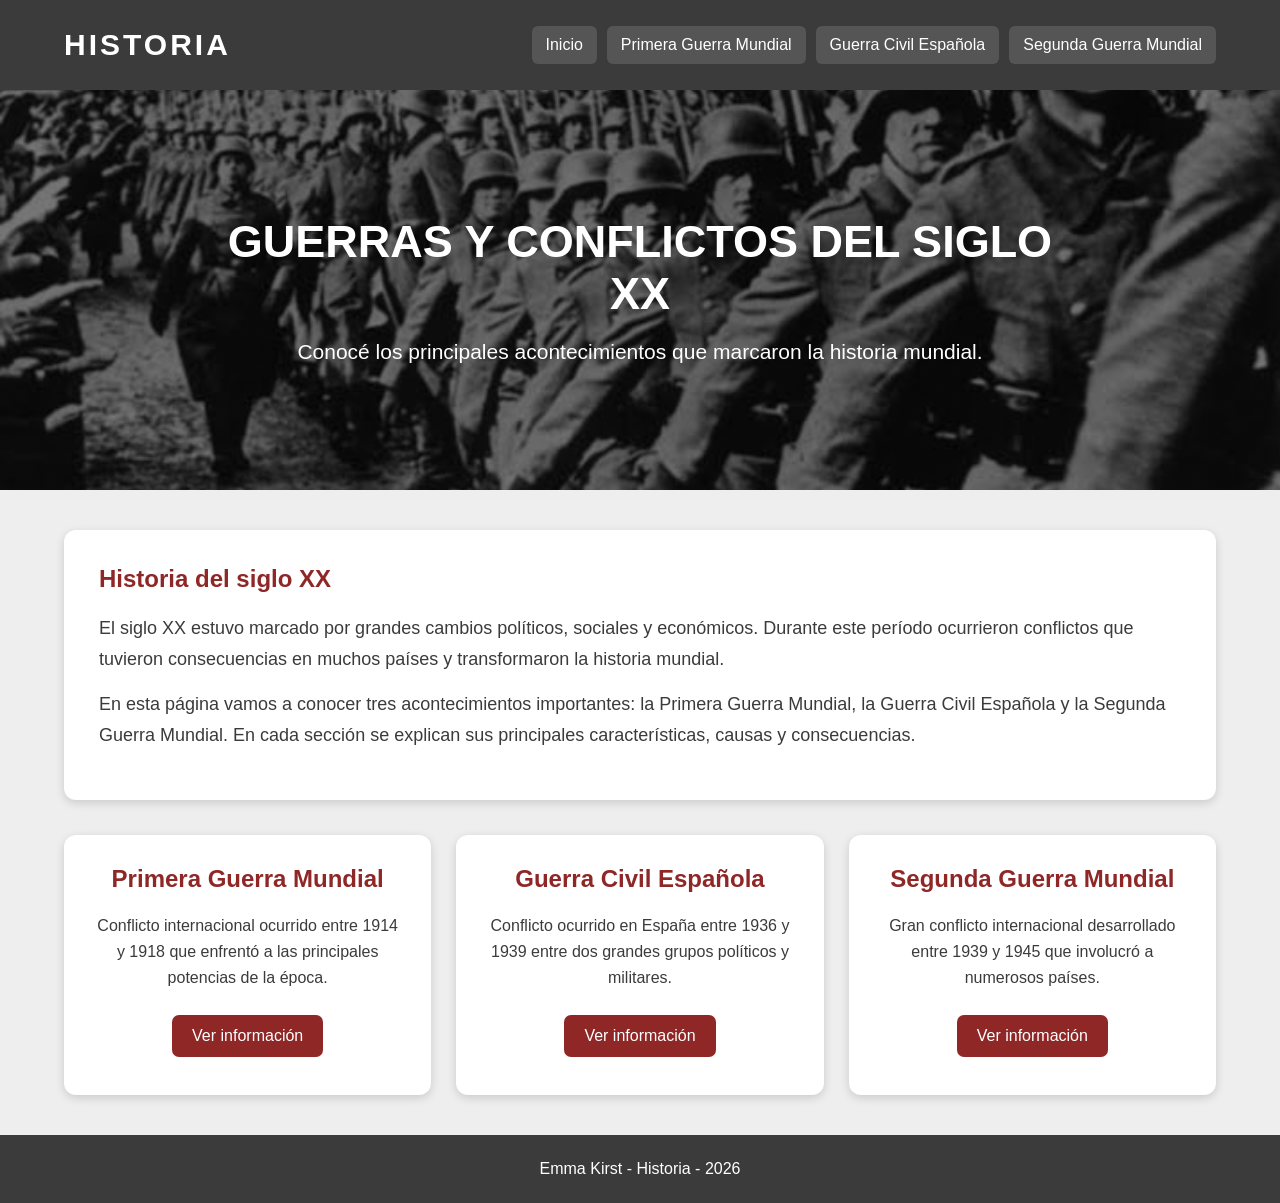
<file: index.html>
<!DOCTYPE html>
<html lang="es">

<head>
    <meta charset="UTF-8">
    <meta name="viewport" content="width=device-width, initial-scale=1.0">
    <title>Historia - Guerras del siglo XX</title>
    <link rel="stylesheet" href="styles.css">
</head>

<body>

    <header>
        <div class="logo">HISTORIA</div>

        <nav>
            <a href="index.html">Inicio</a>
            <a href="primera-guerra.html">Primera Guerra Mundial</a>
            <a href="guerra-civil.html">Guerra Civil Española</a>
            <a href="segunda-guerra.html">Segunda Guerra Mundial</a>
        </nav>
    </header>

    <section class="banner">
        <div class="banner-texto">
            <h1>GUERRAS Y CONFLICTOS DEL SIGLO XX</h1>
            <p>Conocé los principales acontecimientos que marcaron la historia mundial.</p>
        </div>
    </section>

    <main>

        <section class="introduccion">
            <h2>Historia del siglo XX</h2>

            <p>
                El siglo XX estuvo marcado por grandes cambios políticos, sociales y económicos.
                Durante este período ocurrieron conflictos que tuvieron consecuencias en muchos
                países y transformaron la historia mundial.
            </p>

            <p>
                En esta página vamos a conocer tres acontecimientos importantes:
                la Primera Guerra Mundial, la Guerra Civil Española y la Segunda Guerra Mundial.
                En cada sección se explican sus principales características, causas y consecuencias.
            </p>
        </section>

        <section class="contenedor-cajas">

            <div class="caja">
                <h2>Primera Guerra Mundial</h2>
                <p>
                    Conflicto internacional ocurrido entre 1914 y 1918 que enfrentó a las
                    principales potencias de la época.
                </p>
                <a class="boton" href="primera-guerra.html">Ver información</a>
            </div>

            <div class="caja">
                <h2>Guerra Civil Española</h2>
                <p>
                    Conflicto ocurrido en España entre 1936 y 1939 entre dos grandes grupos
                    políticos y militares.
                </p>
                <a class="boton" href="guerra-civil.html">Ver información</a>
            </div>

            <div class="caja">
                <h2>Segunda Guerra Mundial</h2>
                <p>
                    Gran conflicto internacional desarrollado entre 1939 y 1945 que involucró
                    a numerosos países.
                </p>
                <a class="boton" href="segunda-guerra.html">Ver información</a>
            </div>

        </section>

    </main>

    <footer>
        <p>Emma Kirst - Historia - 2026</p>
    </footer>

</body>
</html>
</file>
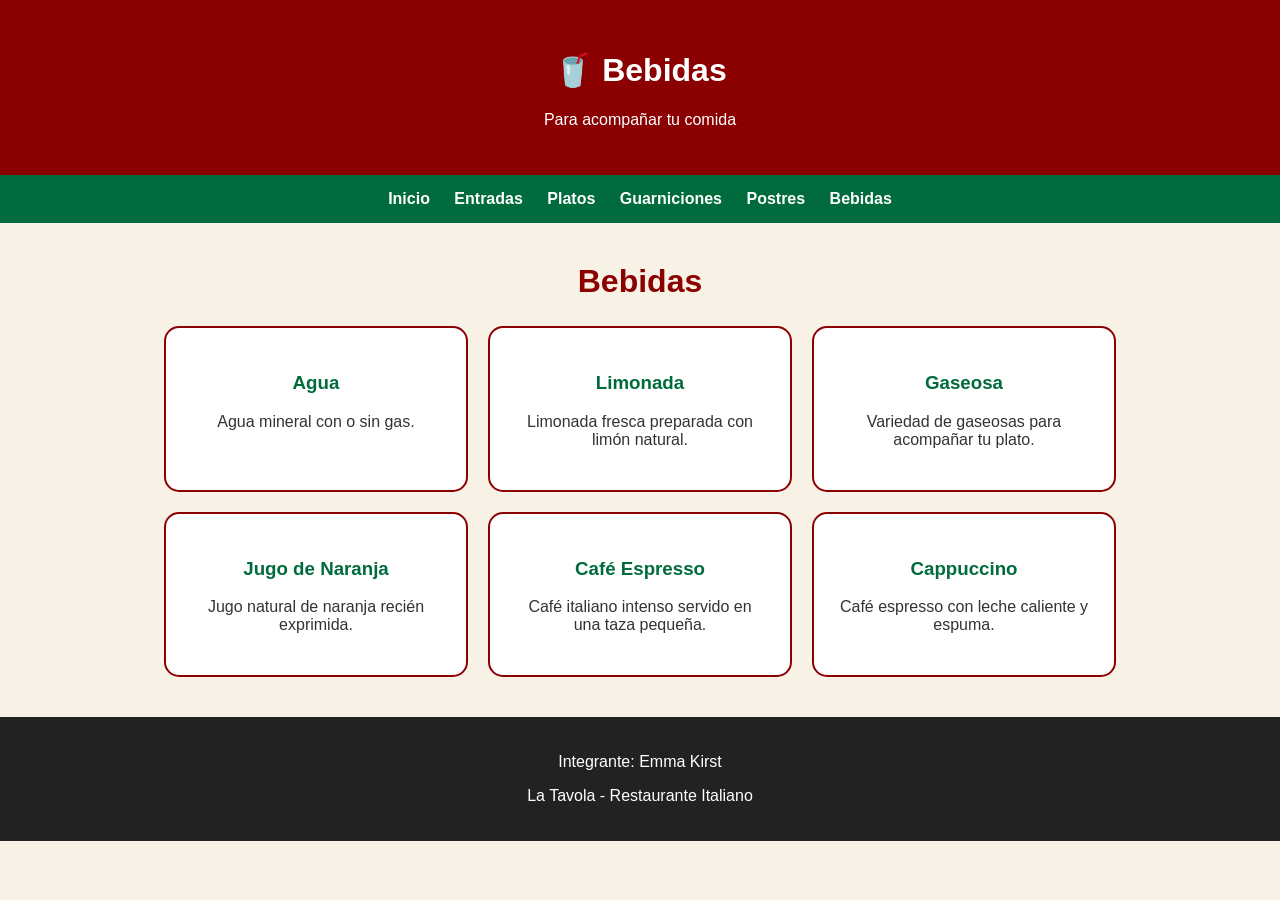
<file: bebidas.html>
<!DOCTYPE html>
<html lang="es">
<head>
    <meta charset="UTF-8">
    <title>Bebidas - La Tavola</title>

    <style>
        body {
            font-family: Arial, sans-serif;
            background-color: #f8f1e5;
            margin: 0;
            color: #333;
        }

        header {
            background-color: #8b0000;
            color: white;
            text-align: center;
            padding: 30px;
        }

        nav {
            background-color: #006b3c;
            padding: 15px;
            text-align: center;
        }

        nav a {
            color: white;
            text-decoration: none;
            font-weight: bold;
            margin: 10px;
        }

        main {
            width: 85%;
            margin: 40px auto;
            text-align: center;
        }

        h2 {
            color: #8b0000;
            font-size: 32px;
        }

        ul {
            list-style: none;
            padding: 0;
            display: flex;
            flex-wrap: wrap;
            justify-content: center;
            gap: 20px;
        }

        li {
            background-color: white;
            border: 2px solid #8b0000;
            border-radius: 15px;
            padding: 25px;
            width: 250px;
            transition: 0.3s;
        }

        li:hover {
            transform: translateY(-8px);
            background-color: #ffffff;
        }

        h3 {
            color: #006b3c;
        }

        footer {
            background-color: #222;
            color: white;
            text-align: center;
            padding: 20px;
            margin-top: 40px;
        }
    </style>
</head>

<body>

<header>
    <h1>🥤 Bebidas</h1>
    <p>Para acompañar tu comida</p>
</header>

<nav>
    <a href="tecno.html">Inicio</a>
    <a href="entradas.html">Entradas</a>
    <a href="platos.html">Platos</a>
    <a href="guarniciones.html">Guarniciones</a>
    <a href="postres.html">Postres</a>
    <a href="bebidas.html">Bebidas</a>
</nav>

<main>
    <h2>Bebidas</h2>

    <ul>
        <li>
            <h3>Agua</h3>
            <p>Agua mineral con o sin gas.</p>
        </li>

        <li>
            <h3>Limonada</h3>
            <p>Limonada fresca preparada con limón natural.</p>
        </li>

        <li>
            <h3>Gaseosa</h3>
            <p>Variedad de gaseosas para acompañar tu plato.</p>
        </li>

        <li>
            <h3>Jugo de Naranja</h3>
            <p>Jugo natural de naranja recién exprimida.</p>
        </li>

        <li>
            <h3>Café Espresso</h3>
            <p>Café italiano intenso servido en una taza pequeña.</p>
        </li>

        <li>
            <h3>Cappuccino</h3>
            <p>Café espresso con leche caliente y espuma.</p>
        </li>
    </ul>
</main>

<footer>
    <p>Integrante: Emma Kirst</p>
    <p>La Tavola - Restaurante Italiano</p>
</footer>

</body>
</html>
</file>
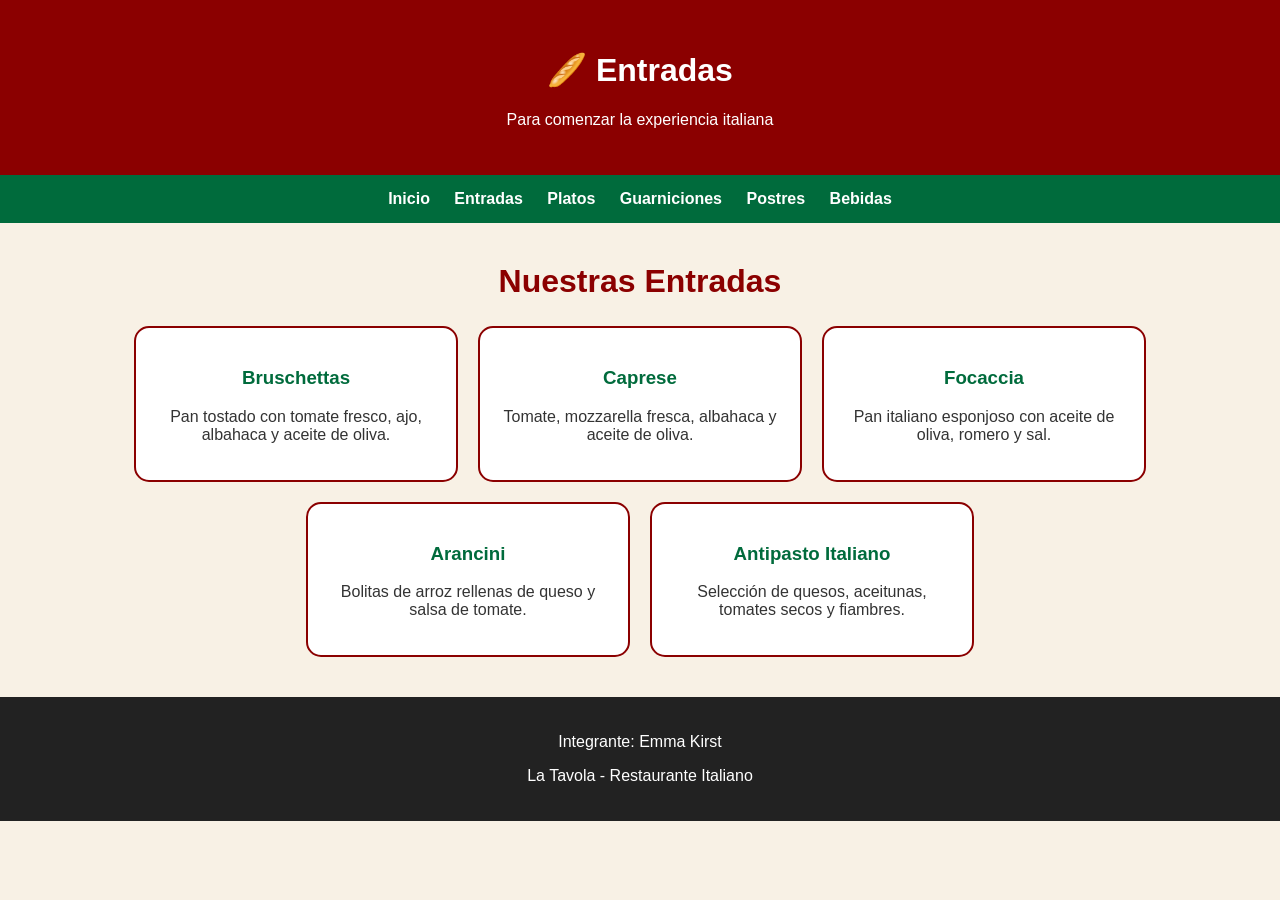
<file: entradas.html>
<!DOCTYPE html>
<html lang="es">
<head>
    <meta charset="UTF-8">
    <title>Entradas - La Tavola</title>

    <style>
        body {
            font-family: Arial, sans-serif;
            background-color: #f8f1e5;
            margin: 0;
            color: #333;
        }

        header {
            background-color: #8b0000;
            color: white;
            text-align: center;
            padding: 30px;
        }

        nav {
            background-color: #006b3c;
            padding: 15px;
            text-align: center;
        }

        nav a {
            color: white;
            text-decoration: none;
            font-weight: bold;
            margin: 10px;
        }

        nav a:hover {
            text-decoration: underline;
        }

        main {
            width: 85%;
            margin: 40px auto;
            text-align: center;
        }

        h2 {
            color: #8b0000;
            font-size: 32px;
        }

        ul {
            list-style: none;
            padding: 0;
            display: flex;
            flex-wrap: wrap;
            justify-content: center;
            gap: 20px;
        }

        li {
            background-color: white;
            border: 2px solid #8b0000;
            border-radius: 15px;
            padding: 20px;
            width: 280px;
            transition: 0.3s;
        }

        li:hover {
            transform: translateY(-8px);
            background-color: #ffffff;
        }

        li h3 {
            color: #006b3c;
        }

        footer {
            background-color: #222;
            color: white;
            text-align: center;
            padding: 20px;
            margin-top: 40px;
        }
    </style>
</head>

<body>

<header>
    <h1>🥖 Entradas</h1>
    <p>Para comenzar la experiencia italiana</p>
</header>

<nav>
    <a href="tecno.html">Inicio</a>
    <a href="entradas.html">Entradas</a>
    <a href="platos.html">Platos</a>
    <a href="guarniciones.html">Guarniciones</a>
    <a href="postres.html">Postres</a>
    <a href="bebidas.html">Bebidas</a>
</nav>

<main>
    <h2>Nuestras Entradas</h2>

    <ul>
        <li>
            <h3>Bruschettas</h3>
            <p>Pan tostado con tomate fresco, ajo, albahaca y aceite de oliva.</p>
        </li>

        <li>
            <h3>Caprese</h3>
            <p>Tomate, mozzarella fresca, albahaca y aceite de oliva.</p>
        </li>

        <li>
            <h3>Focaccia</h3>
            <p>Pan italiano esponjoso con aceite de oliva, romero y sal.</p>
        </li>

        <li>
            <h3>Arancini</h3>
            <p>Bolitas de arroz rellenas de queso y salsa de tomate.</p>
        </li>

        <li>
            <h3>Antipasto Italiano</h3>
            <p>Selección de quesos, aceitunas, tomates secos y fiambres.</p>
        </li>
    </ul>
</main>

<footer>
    <p>Integrante: Emma Kirst</p>
    <p>La Tavola - Restaurante Italiano</p>
</footer>

</body>
</html>
</file>
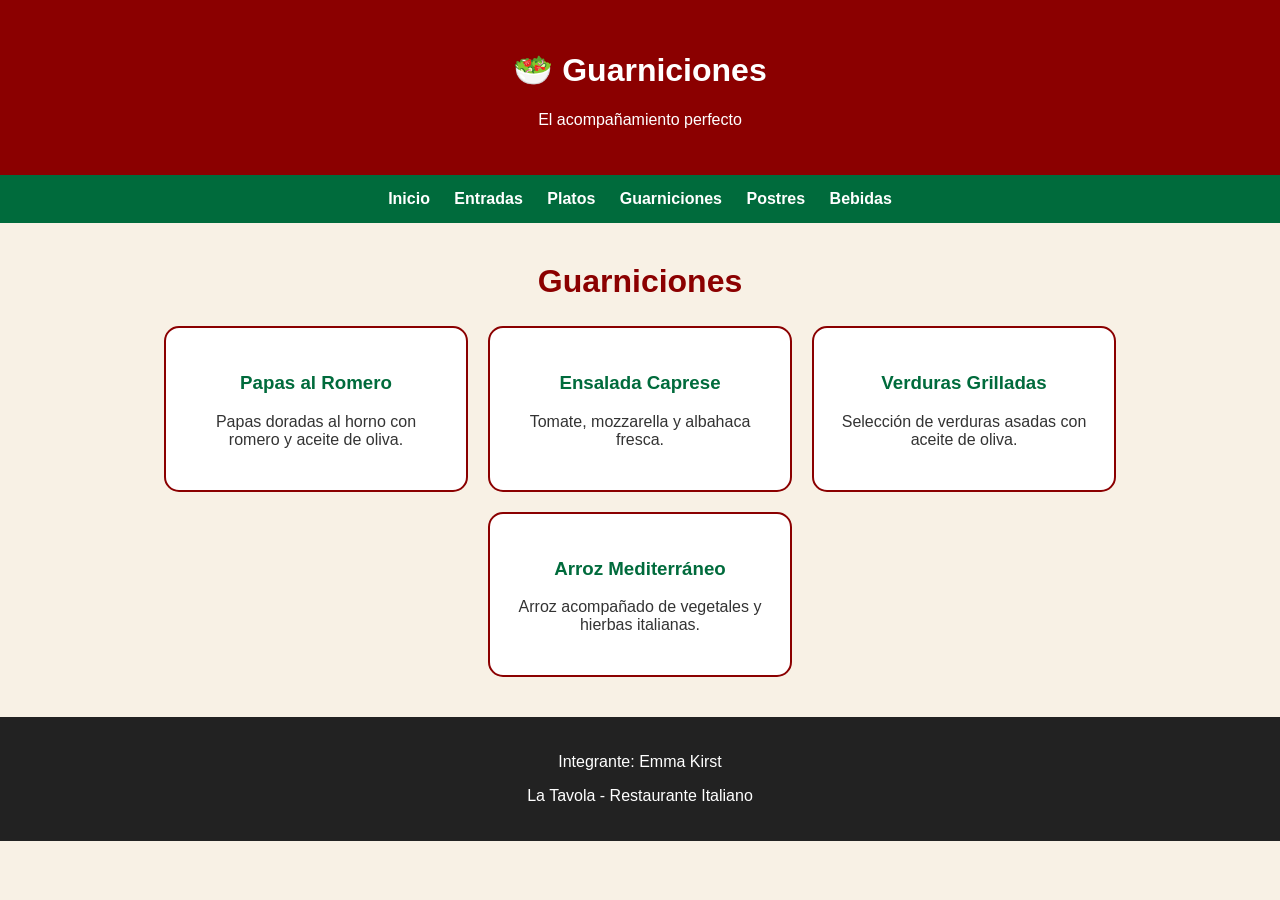
<file: guarniciones.html>
<!DOCTYPE html>
<html lang="es">
<head>
    <meta charset="UTF-8">
    <title>Guarniciones - La Tavola</title>

    <style>
        body {
            font-family: Arial, sans-serif;
            background-color: #f8f1e5;
            margin: 0;
            color: #333;
        }

        header {
            background-color: #8b0000;
            color: white;
            text-align: center;
            padding: 30px;
        }

        nav {
            background-color: #006b3c;
            padding: 15px;
            text-align: center;
        }

        nav a {
            color: white;
            text-decoration: none;
            font-weight: bold;
            margin: 10px;
        }

        main {
            width: 85%;
            margin: 40px auto;
            text-align: center;
        }

        h2 {
            color: #8b0000;
            font-size: 32px;
        }

        ul {
            list-style: none;
            padding: 0;
            display: flex;
            flex-wrap: wrap;
            justify-content: center;
            gap: 20px;
        }

        li {
            background-color: white;
            border: 2px solid #8b0000;
            border-radius: 15px;
            padding: 25px;
            width: 250px;
            transition: 0.3s;
        }

        li:hover {
            transform: translateY(-8px);
            background-color: #ffffff;
        }

        h3 {
            color: #006b3c;
        }

        footer {
            background-color: #222;
            color: white;
            text-align: center;
            padding: 20px;
            margin-top: 40px;
        }
    </style>
</head>

<body>

<header>
    <h1>🥗 Guarniciones</h1>
    <p>El acompañamiento perfecto</p>
</header>

<nav>
    <a href="tecno.html">Inicio</a>
    <a href="entradas.html">Entradas</a>
    <a href="platos.html">Platos</a>
    <a href="guarniciones.html">Guarniciones</a>
    <a href="postres.html">Postres</a>
    <a href="bebidas.html">Bebidas</a>
</nav>

<main>
    <h2>Guarniciones</h2>

    <ul>
        <li>
            <h3>Papas al Romero</h3>
            <p>Papas doradas al horno con romero y aceite de oliva.</p>
        </li>

        <li>
            <h3>Ensalada Caprese</h3>
            <p>Tomate, mozzarella y albahaca fresca.</p>
        </li>

        <li>
            <h3>Verduras Grilladas</h3>
            <p>Selección de verduras asadas con aceite de oliva.</p>
        </li>

        <li>
            <h3>Arroz Mediterráneo</h3>
            <p>Arroz acompañado de vegetales y hierbas italianas.</p>
        </li>
    </ul>
</main>

<footer>
    <p>Integrante: Emma Kirst</p>
    <p>La Tavola - Restaurante Italiano</p>
</footer>

</body>
</html>
</file>
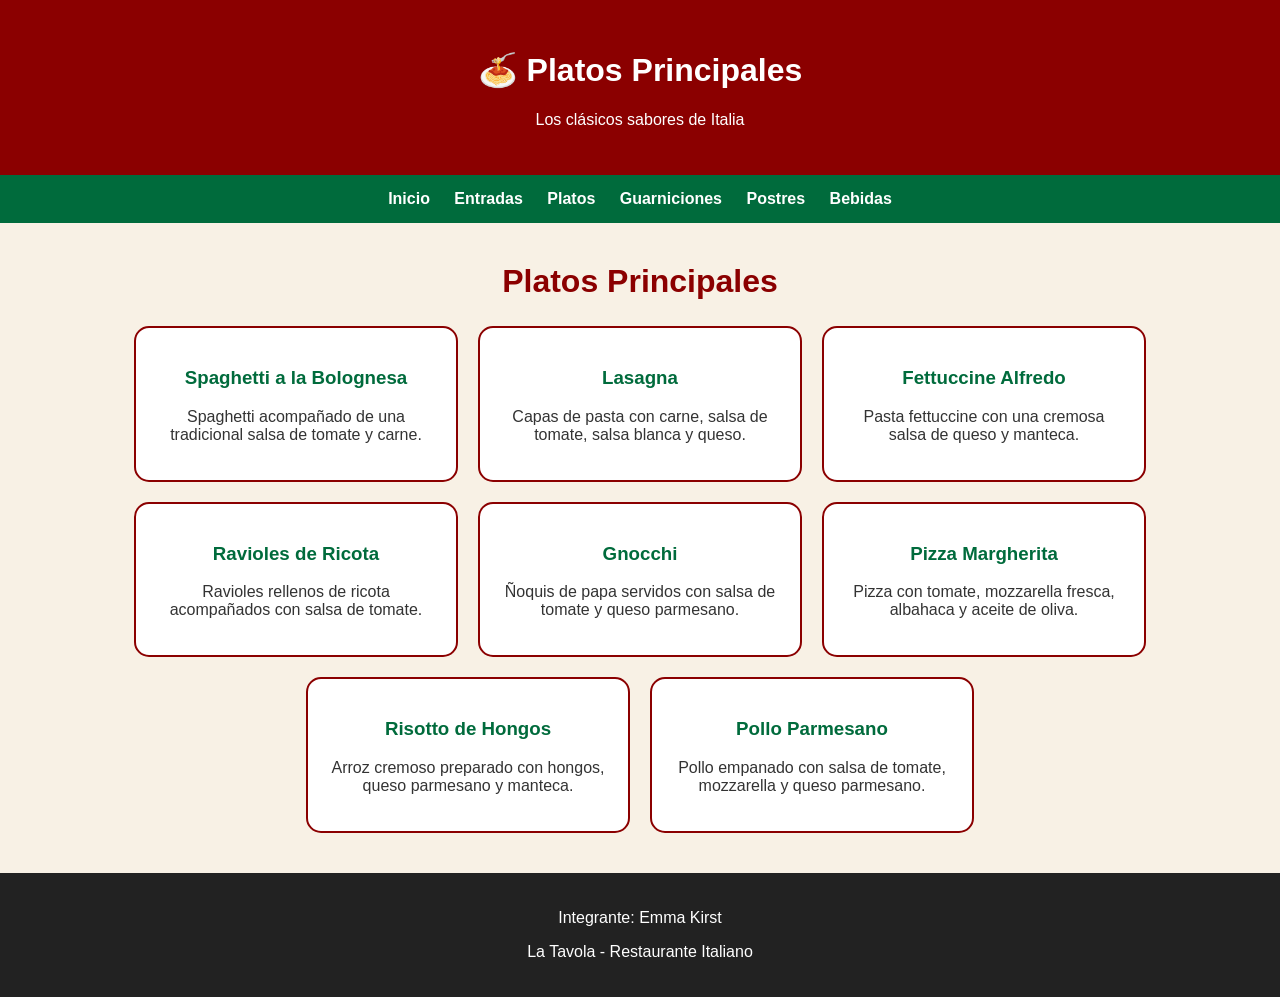
<file: platos.html>
<!DOCTYPE html>
<html lang="es">
<head>
    <meta charset="UTF-8">
    <title>Platos Principales - La Tavola</title>

    <style>
        body {
            font-family: Arial, sans-serif;
            background-color: #f8f1e5;
            margin: 0;
            color: #333;
        }

        header {
            background-color: #8b0000;
            color: white;
            text-align: center;
            padding: 30px;
        }

        nav {
            background-color: #006b3c;
            padding: 15px;
            text-align: center;
        }

        nav a {
            color: white;
            text-decoration: none;
            font-weight: bold;
            margin: 10px;
        }

        main {
            width: 85%;
            margin: 40px auto;
            text-align: center;
        }

        h2 {
            color: #8b0000;
            font-size: 32px;
        }

        ul {
            list-style: none;
            padding: 0;
            display: flex;
            flex-wrap: wrap;
            justify-content: center;
            gap: 20px;
        }

        li {
            background-color: white;
            border: 2px solid #8b0000;
            border-radius: 15px;
            padding: 20px;
            width: 280px;
            transition: 0.3s;
        }

        li:hover {
            transform: scale(1.04);
            background-color: #ffffff;
        }

        h3 {
            color: #006b3c;
        }

        footer {
            background-color: #222;
            color: white;
            text-align: center;
            padding: 20px;
            margin-top: 40px;
        }
    </style>
</head>

<body>

<header>
    <h1>🍝 Platos Principales</h1>
    <p>Los clásicos sabores de Italia</p>
</header>

<nav>
    <a href="tecno.html">Inicio</a>
    <a href="entradas.html">Entradas</a>
    <a href="platos.html">Platos</a>
    <a href="guarniciones.html">Guarniciones</a>
    <a href="postres.html">Postres</a>
    <a href="bebidas.html">Bebidas</a>
</nav>

<main>
    <h2>Platos Principales</h2>

    <ul>
        <li>
            <h3>Spaghetti a la Bolognesa</h3>
            <p>Spaghetti acompañado de una tradicional salsa de tomate y carne.</p>
        </li>

        <li>
            <h3>Lasagna</h3>
            <p>Capas de pasta con carne, salsa de tomate, salsa blanca y queso.</p>
        </li>

        <li>
            <h3>Fettuccine Alfredo</h3>
            <p>Pasta fettuccine con una cremosa salsa de queso y manteca.</p>
        </li>

        <li>
            <h3>Ravioles de Ricota</h3>
            <p>Ravioles rellenos de ricota acompañados con salsa de tomate.</p>
        </li>

        <li>
            <h3>Gnocchi</h3>
            <p>Ñoquis de papa servidos con salsa de tomate y queso parmesano.</p>
        </li>

        <li>
            <h3>Pizza Margherita</h3>
            <p>Pizza con tomate, mozzarella fresca, albahaca y aceite de oliva.</p>
        </li>

        <li>
            <h3>Risotto de Hongos</h3>
            <p>Arroz cremoso preparado con hongos, queso parmesano y manteca.</p>
        </li>

        <li>
            <h3>Pollo Parmesano</h3>
            <p>Pollo empanado con salsa de tomate, mozzarella y queso parmesano.</p>
        </li>
    </ul>
</main>

<footer>
    <p>Integrante: Emma Kirst</p>
    <p>La Tavola - Restaurante Italiano</p>
</footer>

</body>
</html>
</file>
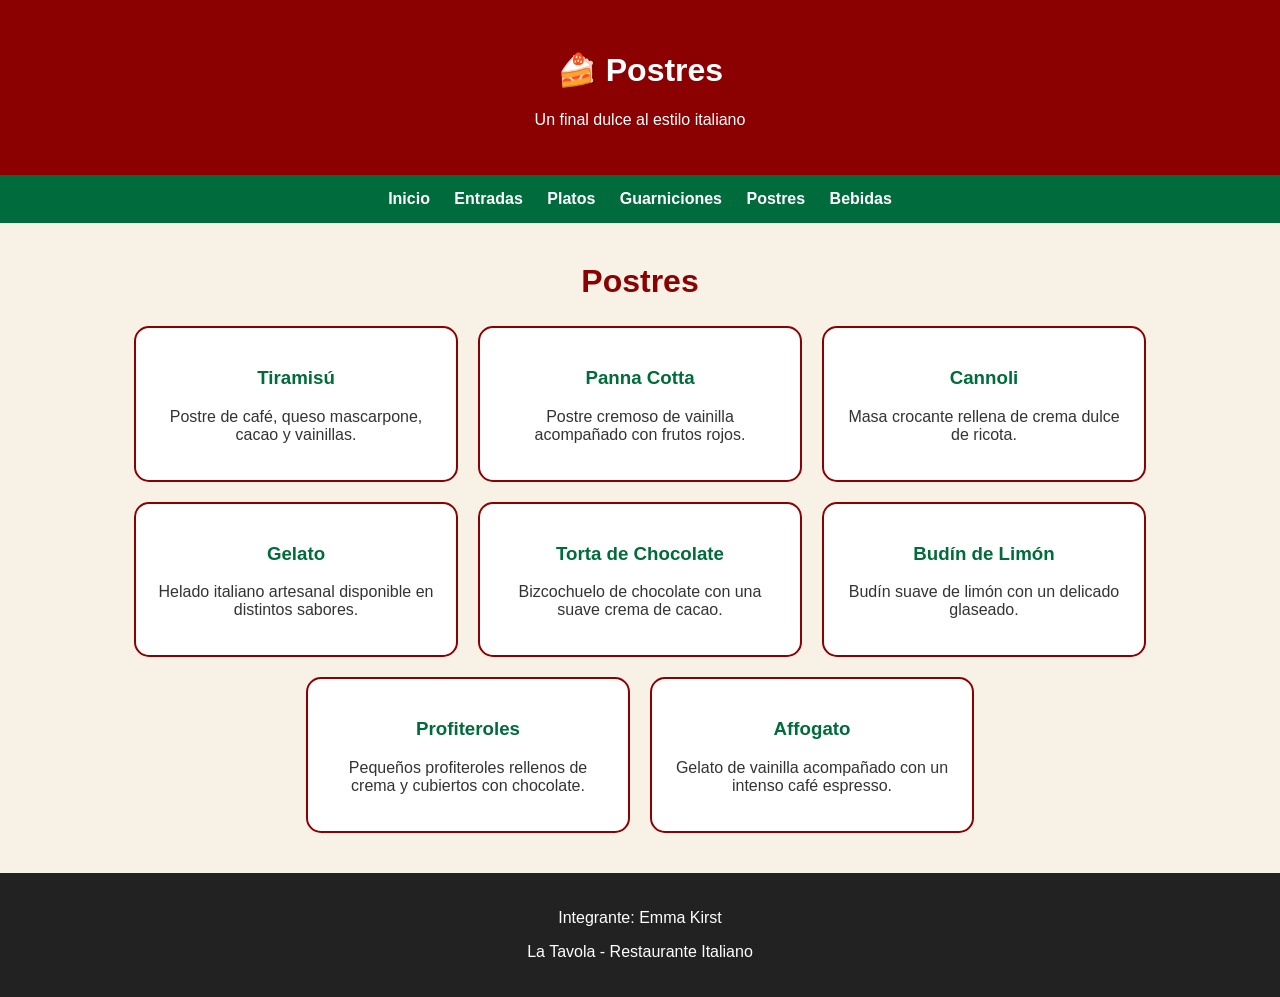
<file: postres.html>
<!DOCTYPE html>
<html lang="es">
<head>
    <meta charset="UTF-8">
    <title>Postres - La Tavola</title>

    <style>
        body {
            font-family: Arial, sans-serif;
            background-color: #f8f1e5;
            margin: 0;
            color: #333;
        }

        header {
            background-color: #8b0000;
            color: white;
            text-align: center;
            padding: 30px;
        }

        nav {
            background-color: #006b3c;
            padding: 15px;
            text-align: center;
        }

        nav a {
            color: white;
            text-decoration: none;
            font-weight: bold;
            margin: 10px;
        }

        main {
            width: 85%;
            margin: 40px auto;
            text-align: center;
        }

        h2 {
            color: #8b0000;
            font-size: 32px;
        }

        ul {
            list-style: none;
            padding: 0;
            display: flex;
            flex-wrap: wrap;
            justify-content: center;
            gap: 20px;
        }

        li {
            background-color: white;
            border: 2px solid #8b0000;
            border-radius: 15px;
            padding: 20px;
            width: 280px;
            transition: 0.3s;
        }

        li:hover {
            transform: scale(1.04);
            background-color: #ffffff;
        }

        h3 {
            color: #006b3c;
        }

        footer {
            background-color: #222;
            color: white;
            text-align: center;
            padding: 20px;
            margin-top: 40px;
        }
    </style>
</head>

<body>

<header>
    <h1>🍰 Postres</h1>
    <p>Un final dulce al estilo italiano</p>
</header>

<nav>
    <a href="tecno.html">Inicio</a>
    <a href="entradas.html">Entradas</a>
    <a href="platos.html">Platos</a>
    <a href="guarniciones.html">Guarniciones</a>
    <a href="postres.html">Postres</a>
    <a href="bebidas.html">Bebidas</a>
</nav>

<main>
    <h2>Postres</h2>

    <ul>
        <li>
            <h3>Tiramisú</h3>
            <p>Postre de café, queso mascarpone, cacao y vainillas.</p>
        </li>

        <li>
            <h3>Panna Cotta</h3>
            <p>Postre cremoso de vainilla acompañado con frutos rojos.</p>
        </li>

        <li>
            <h3>Cannoli</h3>
            <p>Masa crocante rellena de crema dulce de ricota.</p>
        </li>

        <li>
            <h3>Gelato</h3>
            <p>Helado italiano artesanal disponible en distintos sabores.</p>
        </li>

        <li>
            <h3>Torta de Chocolate</h3>
            <p>Bizcochuelo de chocolate con una suave crema de cacao.</p>
        </li>

        <li>
            <h3>Budín de Limón</h3>
            <p>Budín suave de limón con un delicado glaseado.</p>
        </li>

        <li>
            <h3>Profiteroles</h3>
            <p>Pequeños profiteroles rellenos de crema y cubiertos con chocolate.</p>
        </li>

        <li>
            <h3>Affogato</h3>
            <p>Gelato de vainilla acompañado con un intenso café espresso.</p>
        </li>
    </ul>
</main>

<footer>
    <p>Integrante: Emma Kirst</p>
    <p>La Tavola - Restaurante Italiano</p>
</footer>

</body>
</html>
</file>
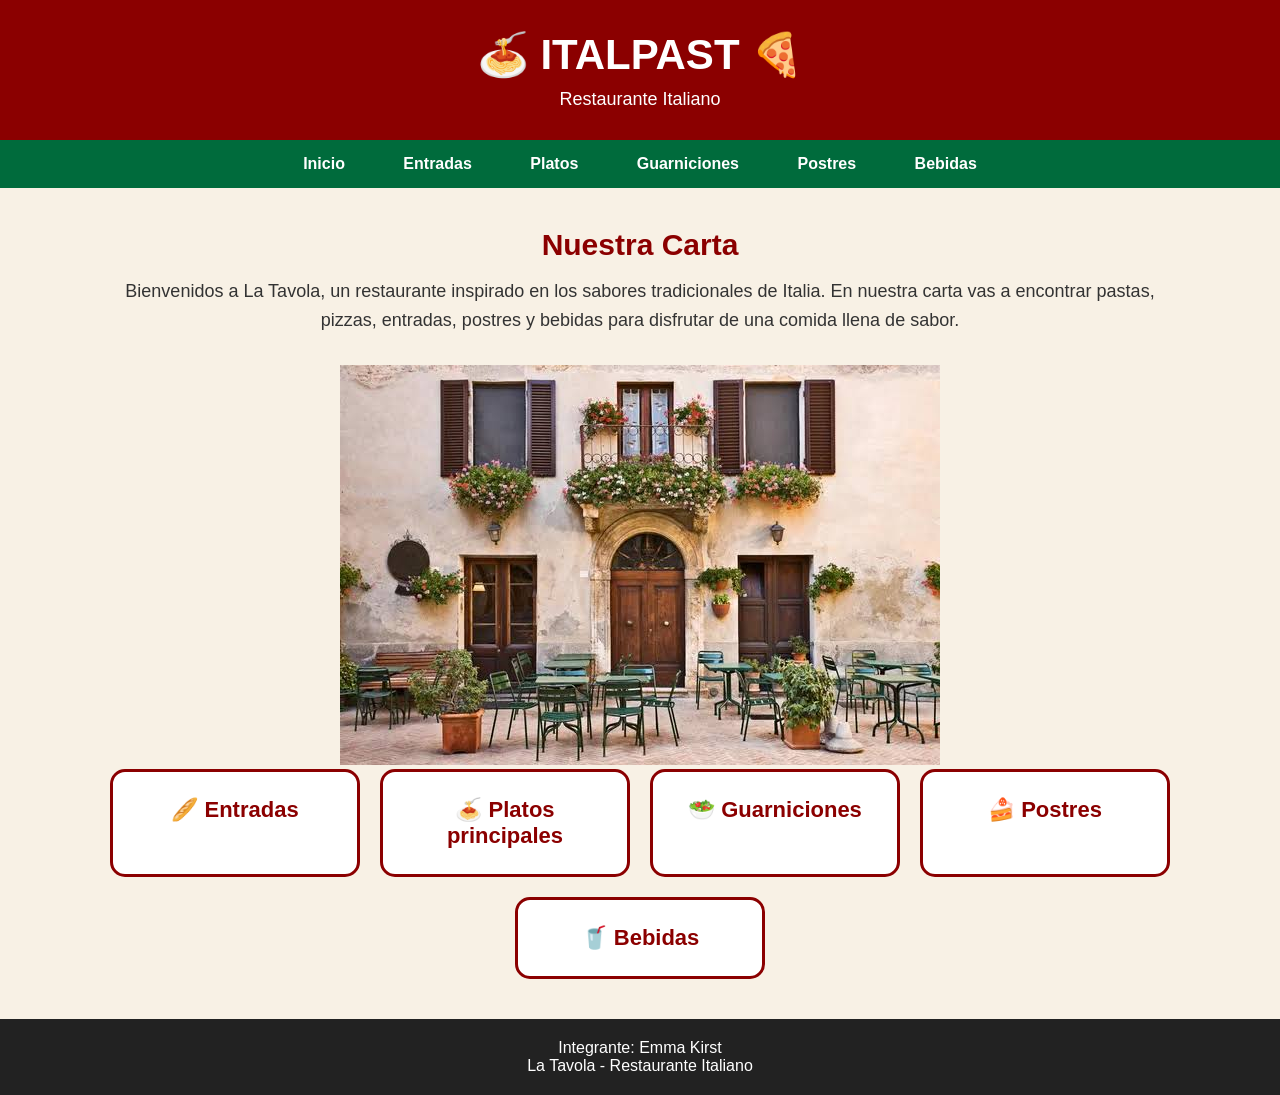
<file: tecno.html>
<!DOCTYPE html>
<html lang="es">
<head>
    <meta charset="UTF-8">
    <meta name="viewport" content="width=device-width, initial-scale=1.0">
    <title>La Tavola - Restaurante Italiano</title>

    <style>
        * {
            margin: 0;
            padding: 0;
            box-sizing: border-box;
        }

        body {
            font-family: Arial, sans-serif;
            background-color: #f8f1e5;
            color: #333;
        }

        header {
            background-color: #8b0000;
            color: white;
            text-align: center;
            padding: 30px;
        }

        header h1 {
            font-size: 42px;
            margin-bottom: 10px;
        }

        header p {
            font-size: 18px;
        }

        nav {
            background-color: #006b3c;
            padding: 15px;
            text-align: center;
        }

        nav a {
            color: white;
            text-decoration: none;
            font-weight: bold;
            margin: 0 12px;
            padding: 10px 15px;
            border-radius: 8px;
        }

        nav a:hover {
            background-color: #004d2c;
        }

        .contenido {
            width: 85%;
            margin: 40px auto;
            text-align: center;
        }

        .contenido h2 {
            color: #8b0000;
            font-size: 30px;
            margin-bottom: 15px;
        }

        .contenido p {
            font-size: 18px;
            line-height: 1.6;
            margin-bottom: 30px;
        }

        .lista-categorias {
            list-style: none;
            display: flex;
            flex-wrap: wrap;
            justify-content: center;
            gap: 20px;
        }

        .lista-categorias li {
            background-color: white;
            border: 3px solid #8b0000;
            border-radius: 15px;
            padding: 25px;
            width: 250px;
            transition: 0.3s;
        }

        .lista-categorias li:hover {
            transform: scale(1.05);
            background-color: #ffffff;
        }

        .lista-categorias a {
            color: #8b0000;
            text-decoration: none;
            font-size: 22px;
            font-weight: bold;
        }

        footer {
            background-color: #222;
            color: white;
            text-align: center;
            padding: 20px;
            margin-top: 40px;
        }
    </style>
</head>

<body>

    <header>
        <h1>🍝 ITALPAST 🍕</h1>
        <p>Restaurante Italiano</p>
    </header>

    <nav>
        <a href="tecno.html">Inicio</a>
        <a href="entradas.html">Entradas</a>
        <a href="platos.html">Platos</a>
        <a href="guarniciones.html">Guarniciones</a>
        <a href="postres.html">Postres</a>
        <a href="bebidas.html">Bebidas</a>
    </nav>

    <main class="contenido">

        <h2>Nuestra Carta</h2>

        <p>
            Bienvenidos a La Tavola, un restaurante inspirado en los sabores
            tradicionales de Italia. En nuestra carta vas a encontrar pastas,
            pizzas, entradas, postres y bebidas para disfrutar de una comida
            llena de sabor.
        </p>

        <img src="img/banner.jpg" alt="restaurante"><br>

        <ul class="lista-categorias">
            <li>
                <a href="entradas.html">🥖 Entradas</a>
            </li>

            <li>
                <a href="platos.html">🍝 Platos principales</a>
            </li>

            <li>
                <a href="guarniciones.html">🥗 Guarniciones</a>
            </li>

            <li>
                <a href="postres.html">🍰 Postres</a>
            </li>

            <li>
                <a href="bebidas.html">🥤 Bebidas</a>
            </li>
        </ul>

    </main>

    <footer>
        <p>Integrante: Emma Kirst</p>
        <p>La Tavola - Restaurante Italiano</p>
    </footer>

</body>
</html>
</file>
<file: styles.css>
* {
    box-sizing: border-box;
    margin: 0;
    padding: 0;
}

body {
    font-family: Arial, sans-serif;
    background-color: #eeeeee;
    color: #3b3b3b;
}

header {
    background-color: #3b3b3b;
    color: white;
    min-height: 90px;
    display: flex;
    align-items: center;
    justify-content: space-between;
    padding: 15px 5%;
}

.logo {
    font-size: 30px;
    font-weight: bold;
    letter-spacing: 3px;
}

nav {
    display: flex;
    gap: 10px;
    flex-wrap: wrap;
    justify-content: center;
}

nav a {
    color: white;
    text-decoration: none;
    background-color: #555555;
    padding: 10px 14px;
    border-radius: 6px;
    transition: 0.3s;
}

nav a:hover {
    background-color: #333333;
}

.banner {
    height: 400px;
    background-image: linear-gradient(rgba(0,0,0,0.5), rgba(0,0,0,0.5)),
    url("img/historia.jpg");
    background-size: cover;
    background-position: center;
    display: flex;
    justify-content: center;
    align-items: center;
    text-align: center;
}

.banner-primera {
    background-image: linear-gradient(rgba(0,0,0,0.5), rgba(0,0,0,0.5)),
    url("img/primera.jpg");
}

.banner-españa {
    background-image: linear-gradient(rgba(0,0,0,0.5), rgba(0,0,0,0.5)),
    url("img/civilldos.jpg");
}

.banner-segunda {
    background-image: linear-gradient(rgba(0,0,0,0.5), rgba(0,0,0,0.5)),
    url("img/segunda.jpg");
}

.banner-texto {
    color: white;
    max-width: 900px;
    padding: 30px;
}

.banner-texto h1 {
    font-size: 45px;
    margin-bottom: 20px;
}

.banner-texto p {
    font-size: 21px;
}

main {
    width: 90%;
    max-width: 1200px;
    margin: 40px auto;
}

.introduccion {
    background-color: white;
    padding: 35px;
    border-radius: 12px;
    margin-bottom: 35px;
    box-shadow: 0 3px 10px rgba(0,0,0,0.15);
}

.introduccion h2 {
    color: #8f2727;
    margin-bottom: 20px;
}

.introduccion p {
    font-size: 18px;
    line-height: 1.7;
    margin-bottom: 15px;
}

.contenedor-cajas {
    display: flex;
    justify-content: center;
    gap: 25px;
}

.caja {
    background-color: white;
    width: 32%;
    min-height: 260px;
    padding: 30px;
    border-radius: 12px;
    text-align: center;
    box-shadow: 0 3px 10px rgba(0,0,0,0.15);
    transition: 0.3s;
}

.caja:hover {
    transform: translateY(-8px);
}

.caja h2 {
    color: #8f2727;
    margin-bottom: 20px;
}

.caja p {
    line-height: 1.6;
    margin-bottom: 25px;
}

.contenido {
    background-color: white;
    padding: 40px;
    border-radius: 12px;
    box-shadow: 0 3px 10px rgba(0,0,0,0.15);
}

.contenido h2 {
    color: #8f2727;
    margin: 25px 0 15px;
}

.contenido h2:first-child {
    margin-top: 0;
}

.contenido p {
    font-size: 18px;
    line-height: 1.8;
    margin-bottom: 20px;
}

.contenido img {
    width: 100%;
    max-height: 400px;
    object-fit: cover;
    border-radius: 10px;
    margin: 10px 0 25px;
}

.botones {
    display: flex;
    justify-content: center;
    gap: 15px;
    margin: 30px 0;
    flex-wrap: wrap;
}

.boton {
    display: inline-block;
    background-color: #8f2727;
    color: white;
    text-decoration: none;
    padding: 12px 20px;
    border-radius: 7px;
    transition: 0.3s;
}

.boton:hover {
    background-color: #8f2727;
    transform: scale(1.05);
}

footer {
    background-color: #3b3b3b;
    color: white;
    text-align: center;
    padding: 25px;
    margin-top: 40px;
}

@media (max-width: 800px) {

    header {
        flex-direction: column;
        gap: 20px;
    }

    nav {
        flex-direction: column;
        width: 100%;
    }

    nav a {
        text-align: center;
    }

    .banner {
        height: 320px;
    }

    .banner-texto h1 {
        font-size: 32px;
    }

    .contenedor-cajas {
        flex-direction: column;
    }

    .caja {
        width: 100%;
    }

    .contenido {
        padding: 25px;
    }
}
</file>
